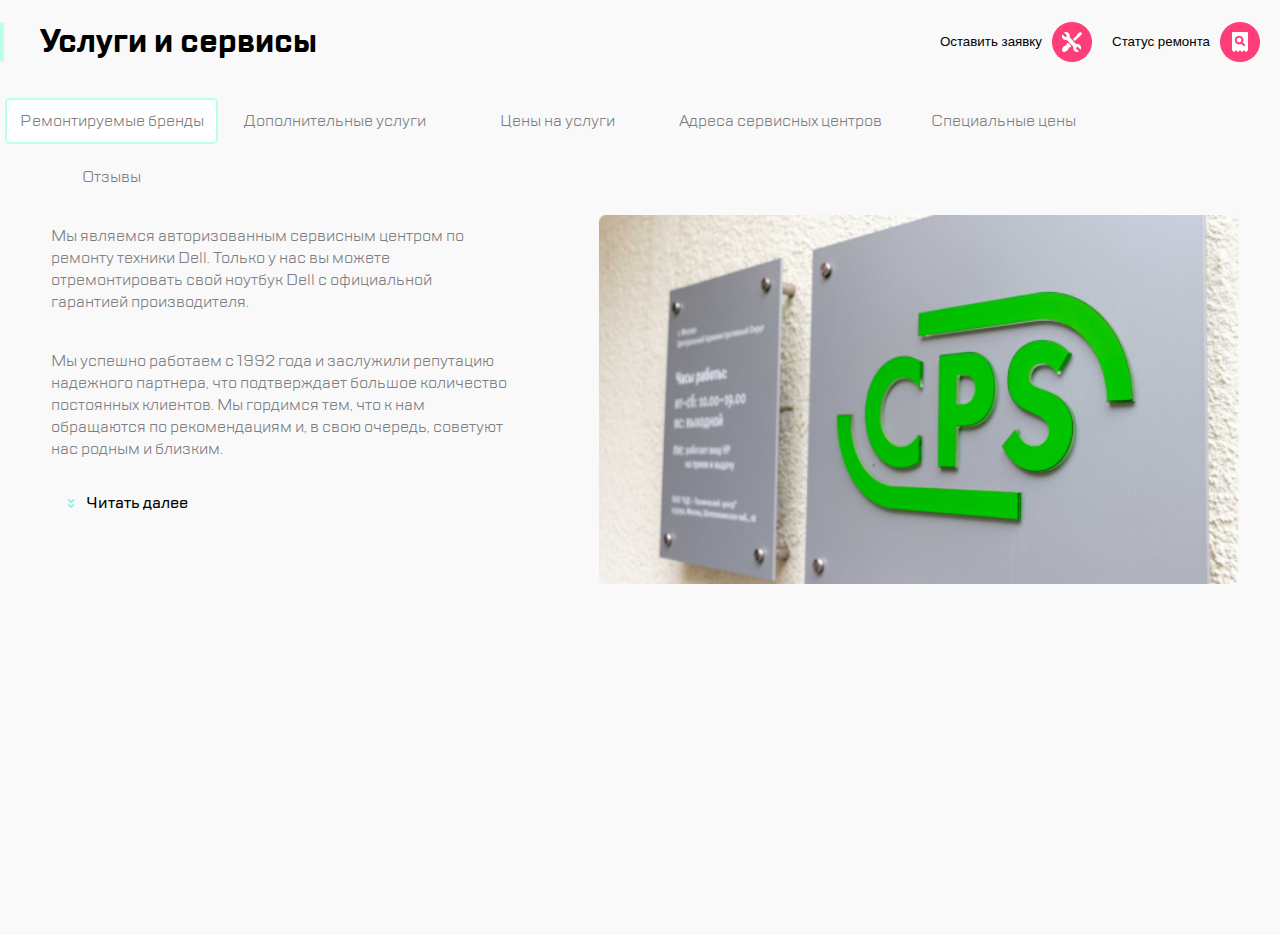
<file: index.html>
<!DOCTYPE html>
<html lang="en">
<head>
    <meta charset="UTF-8">
    <meta name="viewport" content="width=device-width, initial-scale=1.0">
    <title>CPS Services</title>
    <link rel="stylesheet" href="style.css">
    <link rel="stylesheet" href="assets/font/TTLakes/stylesheet.css">
    <link rel="icon" href="assets/icon/repair.png" type="image/png">
</head>
<body>
    <header class="header">
        <div class="header__menu">
            <button class="header__menu-button"><img src="assets/icon/burger2.png" alt="menu"></button>
        </div>
        <div class="header__separator header__separator--for768"></div>
        <div class="header__logo">
            <img src="assets/icon/Group.png" alt="CPS Logo">
        </div>
        <div class="header__separator header__separator--for320"></div>
        <div class="header__logo header__logo--for768">
            <ul class="header__logo-list">
                <li class="header__logo-item"><img src="assets/icon/chat copy.png" alt="chat copy"></li>
                <li class="header__logo-item"><img src="assets/icon/chat.png" alt="chat"></li>
                <li class="header__logo-item"><img src="assets/icon/profile.png" alt="profile"></li>
            </ul>
        </div>
        <div class="header__separator header__separator--for768"></div>
        
        <div class="header__icons">
            <button class="header__icon">
                <img src="assets/icon/repair.png" alt="repair">
            </button>
            <button class="header__icon">
                <img src="assets/icon/checkstatus.png" alt="checkstatus">
            </button>
        </div>
    </header>
    <div class="header-line"></div>
    <main class="main">
        <section class="services">
            <div class="services__container">
                <div class="services__left-bar"></div>
                <h1 class="services__title">Услуги и сервисы</h1>
                <div class="header__icons header__icons--1120">
                    <button class="header__icon">
                        <p class="header__icon-description header__icon-description--1120">Оставить заявку</p>
                        <img src="assets/icon/repair.png" alt="repair">
                    </button>
                    <button class="header__icon">
                        <p class="header__icon-description header__icon-description--1120">Статус ремонта</p>
                        <img src="assets/icon/checkstatus.png" alt="checkstatus">
                    </button>
                </div>
            </div>
            <div class="services__tabs">
                <ul class="services__tab-list">
                    <li class="services__tab services__tab--active">Ремонтируемые бренды</li>
                    <li class="services__tab">Дополнительные услуги</li>
                    <li class="services__tab">Цены на услуги</li>
                    <li class="services__tab">Адреса сервисных центров</li>
                    <li class="services__tab">Специальные цены</li>
                    <li class="services__tab">Отзывы</li>
                </ul>
            </div>
            <div class="services__flex-for768">
                <div class="services__description">
                    <p class="services__text">
                        Мы являемся авторизованным сервисным центром по ремонту техники Dell. Только у нас вы можете отремонтировать свой ноутбук Dell с официальной гарантией производителя.
                        <span class="services__hidden-text services__hidden-text--320">
                            Мы успешно работаем с 1992 года и заслужили репутацию надежного партнера,<span class="services__hidden-description"> что подтверждает большое количество постоянных клиентов. Мы гордимся тем, что к нам обращаются по рекомендациям и, в свою очередь, советуют нас родным и близким.
                            </span>
                        </span>
                    </p>
                    <div class="services__toggle-container">
                        <img src="assets/icon/expand.png" alt="expand" class="services__toggle-img">
                        <p class="services__read-more">Читать далее</p>
                    </div>
                </div>
                <div class="services__image"></div>
            </div>
        </section>
    </main>
</body>
</html>
</file>
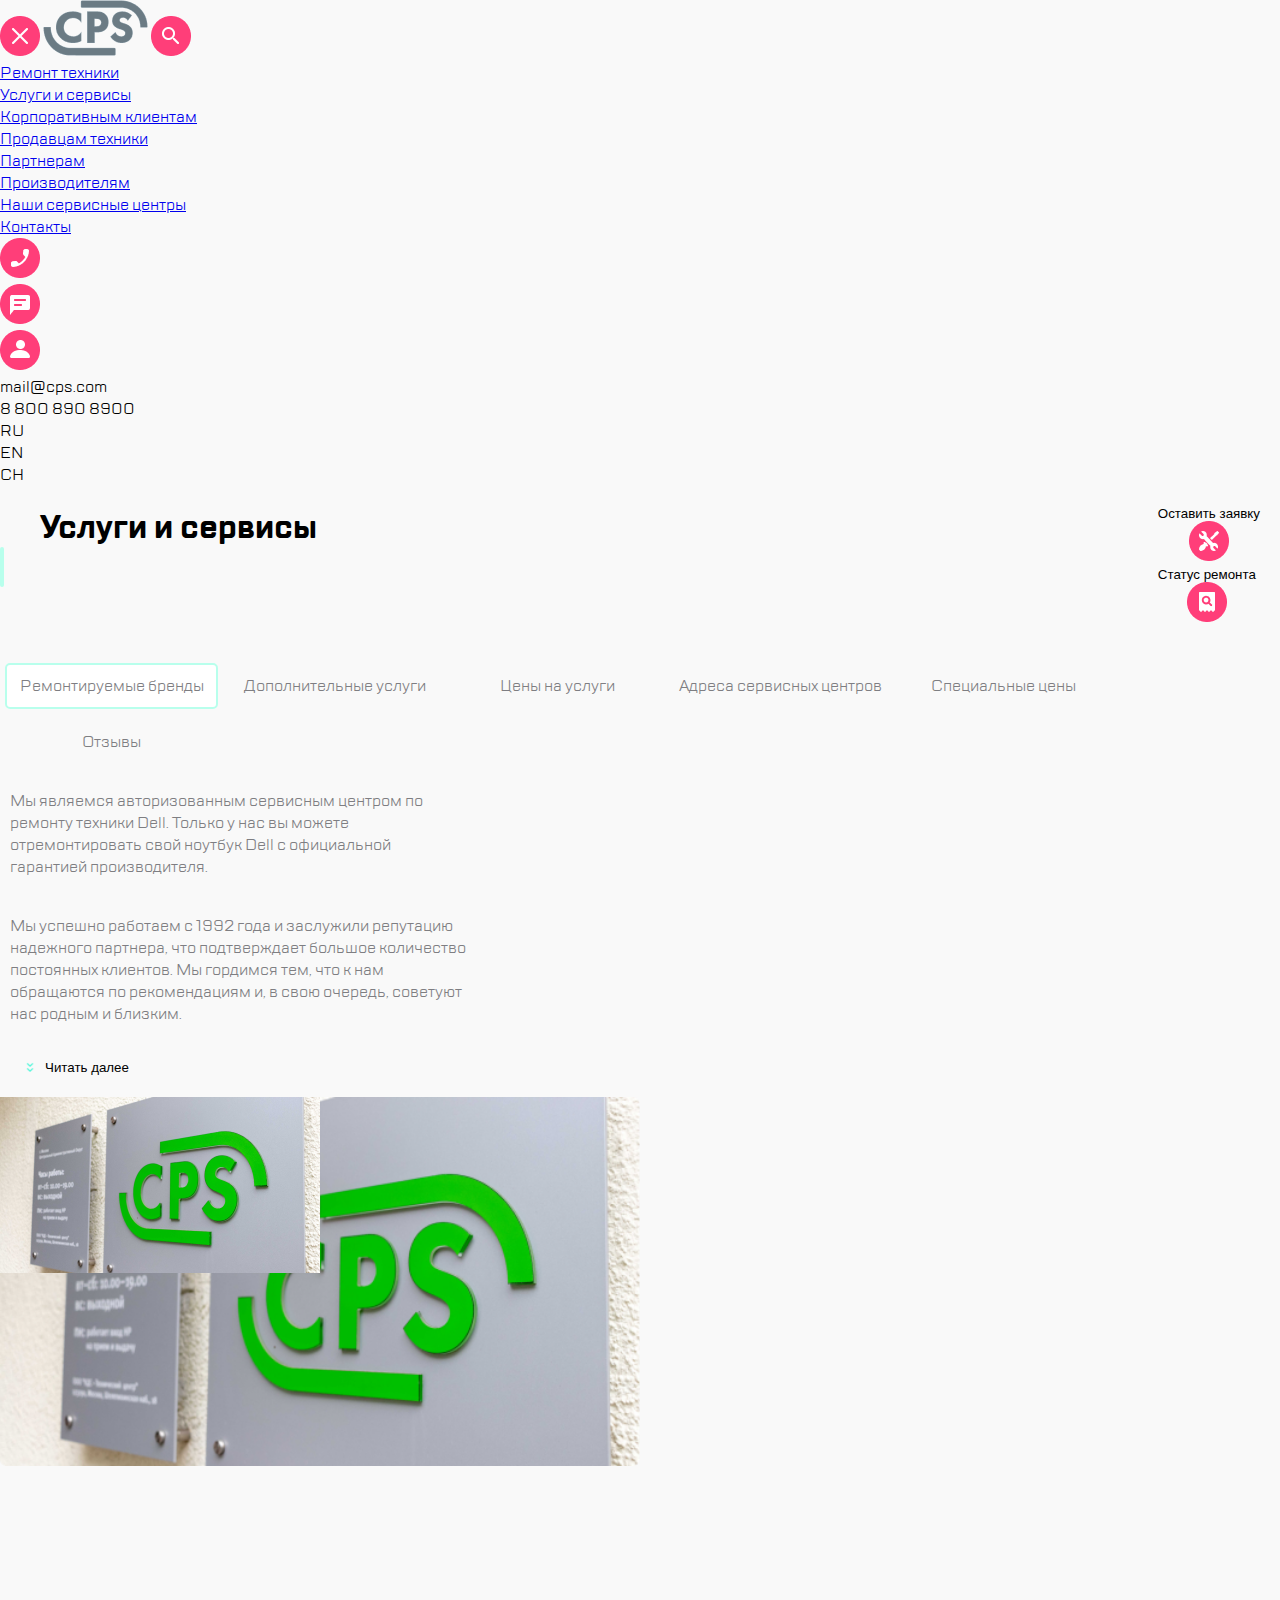
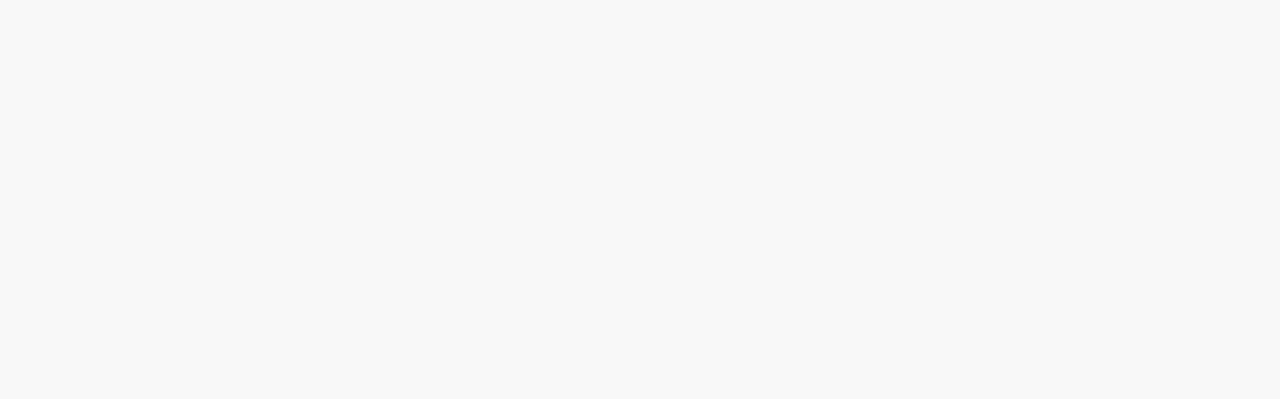
<file: main.html>
<!DOCTYPE html>
<html lang="en">
<head>
    <meta charset="UTF-8">
    <meta name="viewport" content="width=device-width, initial-scale=1.0">
    <title>CPS Services</title>
    <link rel="stylesheet" href="style.css">
    <link rel="stylesheet" href="assets/font/TTLakes/stylesheet.css">
    <link rel="icon" href="assets/icon/repair.png" type="image/png">
</head>
<body>
    <div class="conteiner">
    <header class="header">
            <button class="header__menu-button"><img src="assets/icon/burger2.png" alt="menu"></button>  
            <!-- без обертки не получается, повесила на этот див after and before -->
            <div class="header__logo">
                <img src="assets/icon/Group.png" alt="CPS Logo">
            </div>
            
      <!-- тут тоже, происхоит конфлик с правилом display:none/ display:flex использую в разных
      участках кода при призном размере -->
        <div class="info--size768">
            <ul class="info-list">
                <li class="info-item">
                    <button>
                    <img src="assets/icon/chat copy.png" alt="chat copy">     
                    </button>   
                </li> 
                <li class="info-item">
                    <button>
                    <img src="assets/icon/chat.png" alt="chat">    
                    </button>
                </li>
                <li class="info-item">
                    <button>
                     <img src="assets/icon/profile.png" alt="profile">    
                    </button>
                </li>
            </ul>
        </div>

            <ul class="icon-list">
                <li class="icon-list__item">
                    <button>
                   <img src="assets/icon/repair.png" alt="repair">      
                    </button>
                </li>
                <li class="icon-list__item">
                    <button>
                   <img src="assets/icon/checkstatus.png" alt="checkstatus">     
                    </button>
                    
                </li>
            </ul>
    </header>
    <div class="header-line"></div>

   <div class="menu">
        <div class="menu__header">
            <button class="menu__close-button"><img src="assets/icon/burger.png" alt="Close"></button>
            <img src="assets/icon/Group.png" alt="CPS Logo" class="menu__logo">
            <button class="menu__search-button"><img src="assets/icon/search.png" alt="Search"></button>
        </div>
        <nav class="menu__nav">
            <ul class="menu__list">
                <li class="menu__item"><a href="#" class="menu__link active">Ремонт техники</a></li>
                <li class="menu__item"><a href="#" class="menu__link">Услуги и сервисы</a></li>
                <li class="menu__item"><a href="#" class="menu__link">Корпоративным клиентам</a></li>
                <li class="menu__item"><a href="#" class="menu__link">Продавцам техники</a></li>
                <li class="menu__item"><a href="#" class="menu__link">Партнерам</a></li>
                <li class="menu__item"><a href="#" class="menu__link">Производителям</a></li>
                <li class="menu__item"><a href="#" class="menu__link">Наши сервисные центры</a></li>
                <li class="menu__item"><a href="#" class="menu__link">Контакты</a></li>
    
            </ul>
        </nav>
        <div class="menu__contacts">
            <ul class="info-list">
                <li class="info-item">
                    <button>
                    <img src="assets/icon/chat copy.png" alt="chat copy">     
                    </button>   
                </li> 
                <li class="info-item">
                    <button>
                    <img src="assets/icon/chat.png" alt="chat">    
                    </button>
                </li>
                <li class="info-item">
                    <button>
                     <img src="assets/icon/profile.png" alt="profile">    
                    </button>
                </li>
            </ul>
            <div class="menu__email">mail@cps.com</div>
            <div class="menu__phone">8 800 890 8900</div>
            <ul class="menu__languages">
                <li class="menu__language">RU</li>
                <li class="menu__language">EN</li>
                <li class="menu__language">CH</li>
            </ul>
        </div>
    </div>

    <main class="main">
        <section class="services">
            <div class="services__container">
                <div class="services__left-bar"></div>
                <h1 class="services__title">Услуги и сервисы</h1>

                <ul class="icon-list  icon-list--size1120">
                <li>
                    <button class="icon-list__item">
                     <p class="icon-list__description icon-list__description--size1120">Оставить заявку</p>
                     <img src="assets/icon/repair.png" alt="repair">    
                    </button>
                   </li>
                <li>
                    <button class="icon-list__item">
                    <p class="icon-list__description icon-list__description--size1120">Статус ремонта</p>
                    <img src="assets/icon/checkstatus.png" alt="checkstatus">   
                    </button>   
                </li>
                </ul>

            </div>
            <nav class="services__tabs">
                <ul class="services__tab-list">
                    <li class="services__tab services__tab--active">Ремонтируемые бренды</li>
                    <li class="services__tab">Дополнительные услуги</li>
                    <li class="services__tab">Цены на услуги</li>
                    <li class="services__tab">Адреса сервисных центров</li>
                    <li class="services__tab">Специальные цены</li>
                    <li class="services__tab">Отзывы</li>
                </ul>
            </nav>
            <div class="services__info">
                <div class="services__description">
                    <p class="services__text">
                        Мы являемся авторизованным сервисным центром по ремонту техники Dell. Только у нас вы можете отремонтировать свой ноутбук Dell с официальной гарантией производителя.
                        <span class="services__hidden-text services__hidden-text--size320">
                            Мы успешно работаем с 1992 года и заслужили репутацию надежного партнера,<span class="services__hidden-description"> что подтверждает большое количество постоянных клиентов. Мы гордимся тем, что к нам обращаются по рекомендациям и, в свою очередь, советуют нас родным и близким.
                            </span>
                        </span>
                    </p>
                    <button class="services__toggle-container">
                        <img src="assets/icon/expand.png" alt="expand" class="services__toggle-img">
                        <p class="services__read-more">Читать далее</p>
                    </button>
                </div>
                <div class="services__image">
                    <img src="assets/image/320.png" alt="main-logo">
                </div>
            </div>
        </section>
    
    </main>
    </div>
    <script src="script.js"></script>
</body>
</html>
</file>
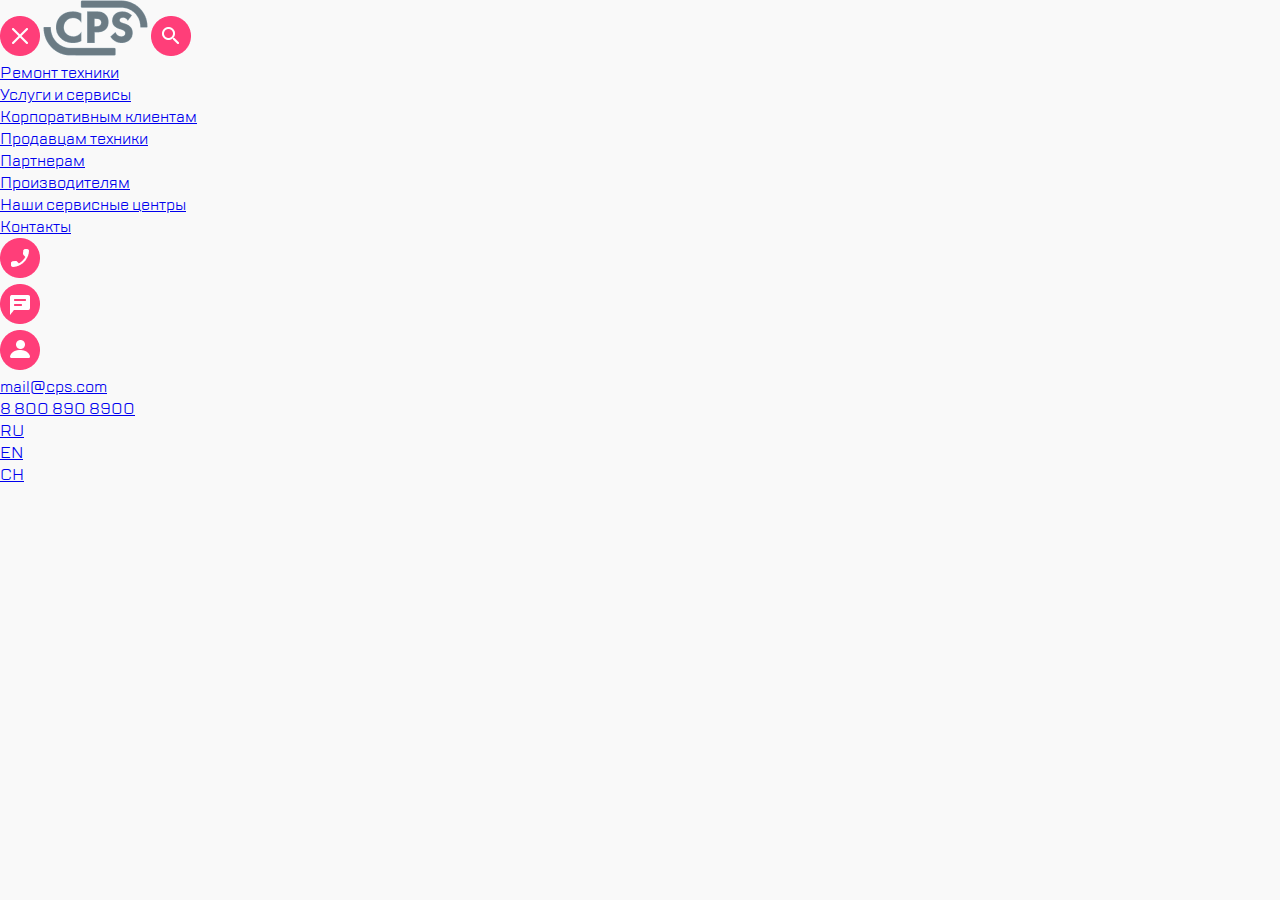
<file: menu.html>
<!DOCTYPE html>
<html lang="en">
<head>
    <meta charset="UTF-8">
    <meta name="viewport" content="width=device-width, initial-scale=1.0">
    <title>Menu</title>
     <link rel="stylesheet" href="style.css"> 
     <link rel="stylesheet" href="../assets/font/TTLakes/stylesheet.css">
    <link rel="icon" href="../assets/icon/repair.png" type="image/png">
</head>
<body>
  <aside class="menu">
    <header class="menu__header">
        <!-- https://github.com/ZhannaGE/kataServices/blob/menu/menu/menu.html#L14 - такие же книоки в прошлом блоке были -  сдедай их блоками -->
       <!-- они ведь разные, толи я не пойму  -->
        <button class="menu__close-button"><img src="../assets/icon/burger.png" alt="Close"></button>
        <a href="#"><img src="../assets/icon/Group.png" alt="CPS Logo" class="menu__logo"></a>
        <button class="menu__search-button"><img src="../assets/icon/search.png" alt="Search"></button>
    </header>
    <nav class="menu__nav">
        <ul class="menu__list">
            <li class="menu__item"><a href="#" class="menu__link active">Ремонт техники</a></li>
            <li class="menu__item"><a href="#" class="menu__link">Услуги и сервисы</a></li>
            <li class="menu__item"><a href="#" class="menu__link">Корпоративным клиентам</a></li>
            <li class="menu__item"><a href="#" class="menu__link">Продавцам техники</a></li>
            <li class="menu__item"><a href="#" class="menu__link">Партнерам</a></li>
            <li class="menu__item"><a href="#" class="menu__link">Производителям</a></li>
            <li class="menu__item"><a href="#" class="menu__link">Наши сервисные центры</a></li>
            <li class="menu__item"><a href="#" class="menu__link">Контакты</a></li>
        </ul>
    </nav>
    <footer class="menu__contacts">
        <ul class="info-list">
            <li class="info-item">
                <button class="info-item_button">
                <img src="../assets/icon/chat copy.png" alt="chat copy">     
                </button>   
            </li> 
            <li class="info-item">
                <button class="info-item_button">
                <img src="../assets/icon/chat.png" alt="chat">    
                </button>
            </li>
            <li class="info-item">
                <button class="info-item_button">
                 <img src="../assets/icon/profile.png" alt="profile">    
                </button>
            </li>
        </ul>
        <div class="menu__email"><a href="mailto:mail@cps.com">mail@cps.com</a></div>
        <div class="menu__phone"><a href="tel:+78008908900">8 800 890 8900</a></div>

        <ul class="menu__languages">
            <li class="menu__language"><a href="#">RU</a></li>
            <li class="menu__language"><a href="#">EN</a></li>
            <li class="menu__language"><a href="#">CH</a></li>
        </ul>
    </footer>
  </aside>  


<script>
    const elements = document.querySelectorAll('.menu__link');
  //полосаменю
  function clearActiveClasses() {
    elements.forEach(element => {
        element.classList.remove('active');
    });
}
elements.forEach(element => {
    element.addEventListener('click', function() {
        clearActiveClasses(); 
        this.classList.add('active'); 
    });
});
</script>
</body>
</html>
</file>
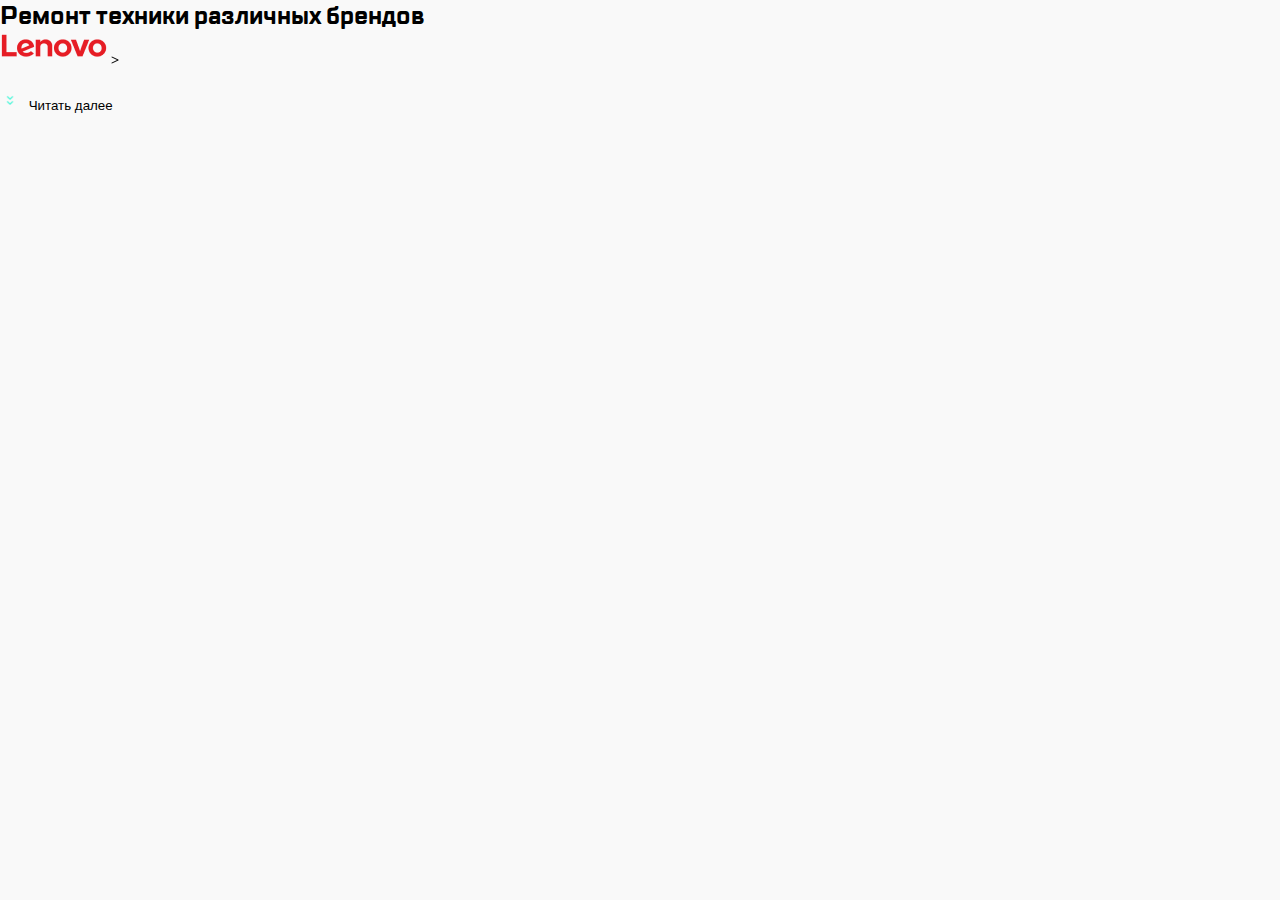
<file: swiper.html>
<!DOCTYPE html>
<html lang="en">
  <head>
    <meta charset="UTF-8" />
    <meta name="viewport" content="width=device-width, initial-scale=1.0" />
    <title>Swiper</title>
    <link rel="stylesheet" href="style.css" />
    <link rel="stylesheet" href="assets/font/TTLakes/stylesheet.css" />
    <link rel="icon" href="assets/icon/repair.png" type="image/png" />
    <link
      rel="stylesheet"
      href="https://cdn.jsdelivr.net/npm/swiper@9/swiper-bundle.min.css"
    />
  </head>
  <body>
    <div class="header-line"></div>

    <section class="brand">
      <h2 class="brand__title">Ремонт техники различных брендов</h2>

      <div class="swiper mySwiper">
        <div class="swiper-wrapper  brand__container">
          
          <div class="swiper-slide">
            <div class="brand__item">
              <img
                class="brand__logo"
                src="assets/icon/lenovo.png"
                alt="Lenovo"
              />
              <span class="brand__border">
                <span class="brand__symbol">&gt;</span>
              </span>
            </div>
          </div>
          <div class="swiper-slide">
            <div class="brand__item">
              <img class="brand__logo" src="assets/icon/sam.png" alt="Lenovo" />
              <span class="brand__border">
                <span class="brand__symbol">&gt;</span>
              </span>
            </div>
          </div>
          <div class="swiper-slide">
            <div class="brand__item">
              <img
                class="brand__logo"
                src="assets/icon/apple.png"
                alt="Lenovo"
              />
              <span class="brand__border">
                <span class="brand__symbol">&gt;</span>
              </span>
            </div>
          </div>
          <div class="swiper-slide">
            <div class="brand__item">
              <img
                class="brand__logo"
                src="assets/icon/bosch.png"
                alt="Lenovo"
              />
              <span class="brand__border">
                <span class="brand__symbol">&gt;</span>
              </span>
            </div>
          </div>
          <div class="swiper-slide">
            <div class="brand__item">
              <img class="brand__logo" src="assets/icon/hp.png" alt="Lenovo" />
              <span class="brand__border">
                <span class="brand__symbol">&gt;</span>
              </span>
            </div>
          </div>
          <div class="swiper-slide">
            <div class="brand__item">
              <img
                class="brand__logo"
                src="assets/icon/acer.png"
                alt="Lenovo"
              />
              <span class="brand__border">
                <span class="brand__symbol">&gt;</span>
              </span>
            </div>
          </div>
          <div class="swiper-slide">
            <div class="brand__item">
              <img
                class="brand__logo"
                src="assets/icon/sony.png"
                alt="Lenovo"
              />
              <span class="brand__border">
                <span class="brand__symbol">&gt;</span>
              </span>
            </div>
          </div>
          <div class="swiper-slide">
            <div class="brand__item">
              <img
                class="brand__logo"
                src="assets/icon/viewSonic.png"
                alt="Lenovo"
              />
              <span class="brand__border">
                <span class="brand__symbol">&gt;</span>
              </span>
            </div>
          </div>
          <div class="swiper-slide">
            <div class="brand__item">
              <img class="brand__logo" src="assets/icon/hp.png" alt="Lenovo" />
              <span class="brand__border">
                <span class="brand__symbol">&gt;</span>
              </span>
            </div>
          </div>
          <div class="swiper-slide">
            <div class="brand__item">
              <img
                class="brand__logo"
                src="assets/icon/acer.png"
                alt="Lenovo"
              />
              <span class="brand__border">
                <span class="brand__symbol">&gt;</span>
              </span>
            </div>
          </div>
          <div class="swiper-slide">
            <div class="brand__item">
              <img
                class="brand__logo"
                src="assets/icon/sony.png"
                alt="Lenovo"
              />
              <span class="brand__border">
                <span class="brand__symbol">&gt;</span>
              </span>
            </div>
          </div>
          <div class="swiper-slide">
            <div class="brand__item">
              <img
                class="brand__logo"
                src="assets/icon/viewSonic.png"
                alt="Lenovo"
              />
              <span class="brand__border">
                <span class="brand__symbol">&gt;</span>
              </span>
            </div>
          </div>
        </div>

        <div class="blur__block"></div>

        <button id="myBtn" class="services__toggle-container-brand">
          <img
            src="assets/icon/expand.png"
            alt="expand"
            class="services__toggle-img"
          />
          <p class="services__read-more">Читать далее</p>
        </button>

        <div class="swiper-pagination"></div>
      </div>
    </section>

    <script src="https://cdn.jsdelivr.net/npm/swiper@11/swiper-bundle.min.js"></script>
    <script src="script.js"></script>
 
  </body>
</html>
</file>
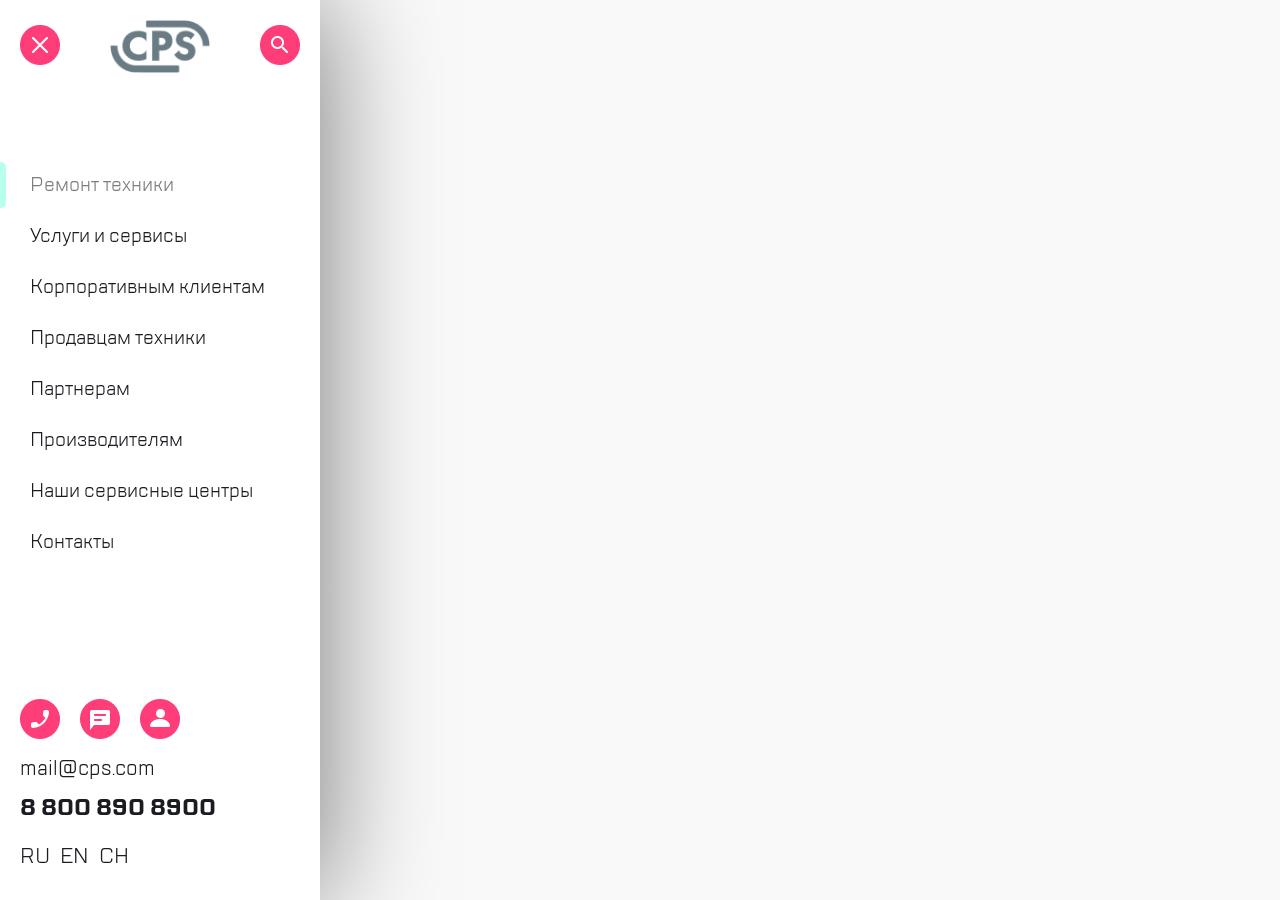
<file: menu/menu.html>
<!DOCTYPE html>
<html lang="en">
<head>
    <meta charset="UTF-8">
    <meta name="viewport" content="width=device-width, initial-scale=1.0">
    <title>Menu</title>
     <link rel="stylesheet" href="style.css"> 
     <link rel="stylesheet" href="../assets/font/TTLakes/stylesheet.css">
    <link rel="icon" href="../assets/icon/repair.png" type="image/png">
</head>
<body>
  <div class="menu">
    <div class="menu__header">
        <button class="menu__close-button"><img src="../assets/icon/burger.png" alt="Close"></button>
        <img src="../assets/icon/Group.png" alt="CPS Logo" class="menu__logo">
        <button class="menu__search-button"><img src="../assets/icon/search.png" alt="Search"></button>
    </div>
    <nav class="menu__nav">
        <ul class="menu__list">
            <li class="menu__item"><a href="#" class="menu__link active">Ремонт техники</a></li>
            <li class="menu__item"><a href="#" class="menu__link">Услуги и сервисы</a></li>
            <li class="menu__item"><a href="#" class="menu__link">Корпоративным клиентам</a></li>
            <li class="menu__item"><a href="#" class="menu__link">Продавцам техники</a></li>
            <li class="menu__item"><a href="#" class="menu__link">Партнерам</a></li>
            <li class="menu__item"><a href="#" class="menu__link">Производителям</a></li>
            <li class="menu__item"><a href="#" class="menu__link">Наши сервисные центры</a></li>
            <li class="menu__item"><a href="#" class="menu__link">Контакты</a></li>
        </ul>
    </nav>
    <div class="menu__contacts">
        <ul class="info-list">
            <li class="info-item">
                <button>
                <img src="../assets/icon/chat copy.png" alt="chat copy">     
                </button>   
            </li> 
            <li class="info-item">
                <button>
                <img src="../assets/icon/chat.png" alt="chat">    
                </button>
            </li>
            <li class="info-item">
                <button>
                 <img src="../assets/icon/profile.png" alt="profile">    
                </button>
            </li>
        </ul>
        <div class="menu__email">mail@cps.com</div>
        <div class="menu__phone">8 800 890 8900</div>
        <ul class="menu__languages">
            <li class="menu__language">RU</li>
            <li class="menu__language">EN</li>
            <li class="menu__language">CH</li>
        </ul>
    </div>
</div>  
<script src="script.js"></script>
</body>
</html>
</file>
<file: style.css>
:root {
  --lightMain-bg: #ffff;
  --greyMain-bg: #f9f9f9;
  --green-line: #b8ffec;
  --pink-button: #ff3e79;
  --dark-text: #1b1c21;
  --light-text: #7e7e82;
}

* {
  margin: 0;
  padding: 0;
  box-sizing: border-box;
}

ul {
  list-style: none;
}

body {
  font-family: "TT Lakes";
  background-color: var(--greyMain-bg);
}

button {
  background: none;
  border: none;
  cursor: pointer;
}

.header__menu-button:hover,
.header__logo-item:hover,
.header__icon img:hover{
  transform: scale(1.1);
}

/* Header */
.header {
  display: flex;
  justify-content: space-around;
  align-items: center;
  padding: 10px;
  background-color: var(--lightMain-bg);
}

.header__separator {
  background-color: #eaeaea;
}

.header__separator--for320 {
  width: 2px;
  height: 32px;
}

.header__icons {
  display: flex;
  justify-content: space-between;
  align-items: center;
  gap: 20px;
}

.header__icon-description {
  display: none;
}

.header__icon {
  display: flex;
  align-items: center;
}

.header-line {
  width: 100%;
  height: 1px;
  background-color: var(--green-line);
}

.header__logo {
  padding-right: 20%;
}

.header__logo--for768 {
  display: none;
}

.header__logo-list {
  display: flex;
  gap: 20px;
}

.header__icons--1120 {
  display: none;
}

/* Services */
.services__tabs::-webkit-scrollbar {
  height: 2px;
}

.services__tabs::-webkit-scrollbar-thumb {
  border-radius: 10px;
  background-color: var(--green-line);
}

.services__container {
  position: relative;
  padding: 20px;
}

.services__left-bar {
  position: absolute;
  top: 50%; 
  left: 0;
  width: 4px;
  height: 40px;
  background-color: var(--green-line);
  border-radius: 50px;
  transform: translateY(-50%);
}

.services__title {
  margin-left: 20px;
}

.services__tabs {
  overflow-x: auto;
  padding: 10px 0;
  color: var(--light-text);
}

.services__tab-list {
  display: flex;
  padding: 0;
  margin: 0;
  list-style: none;
  width: max-content; 
}

.services__tab {
  padding: 10px 1px;
  border: 2px solid transparent;
  border-radius: 5px;
  cursor: pointer;
  margin: 5px;
  transition: all 0.3s ease;
  width: 213px;
  text-align: center;
}

.services__tab--active {
  background-color: var(--lightMain-bg);
  border-color: var(--green-line);
}

.services__description {
  padding: 10px;
  color: var(--light-text);
}

.services__hidden-text--320 {
  display: none;
}

.services__read-more {
  display: inline-block;
  cursor: pointer;
  color: black;
}

.services__toggle-container {
  display: flex;
  align-items: center;
  padding: 10px;
  font-weight: 500;
}

.services__toggle-img {
  width: 20px;
  height: 20px;
  margin-right: 5px;
}

.services__image {
  background-image: url("assets/image/320.png");
  background-repeat: no-repeat;
  background-size: contain; 
  width: 100%; 
  height: auto; 
  padding-bottom: 56.25%;
}

.services__hidden-text {
  padding-top: 15px;
}

@media (min-width: 768px) {

  .header__separator--for768 {
    width: 2px;
    height: 32px;
  }

  .services__tabs {
      overflow: auto; 
      -ms-overflow-style: none; 
      scrollbar-width: none; 
  }

  .services__tabs::-webkit-scrollbar {
      display: none; 
  }

  .header__icons--1120 {
      display: none;
  }

  .header__separator--for320 {
      display: none;
  }

  .header__logo--for768 {
      display: block;
      margin-right: -22%;
  }

  .services__flex-for768 {
      display: flex;
      justify-content: space-around;
  }

  .services__image {
      background-image: url("assets/image/768.png");
      width: 60%;
  }

  .services__description {
      max-width: 312px;
  }

  .services__text .services__hidden-text {
      display: block;
      white-space: pre-line;
  }

  .services__hidden-text--320 {
      display: block;
  }

  .services__hidden-description {
      display: none;
  }
}

@media (min-width: 1120px) {
  .header {
      display: none;
  }

  .header__icon-description{
    display: block;
  }

  .services__tabs {
      overflow-x: hidden;
  }

  .services__tab-list {
      display: flex;
      flex-wrap: wrap; 
      width: 100%; 
  }

  .header-line {
      display: none;
  }

  .services__description {
      max-width: 476px;
  }

  .services__image {
      background-image: url("assets/image/1400.png");
      width: 50%;
  }

  .services__container {
      display: flex;
      justify-content: space-between;
  }

  .header__icons--1120 {
      display: flex;
      gap: 20px;
  }

  .header__icon-description--1120 {
      padding-right: 10px;
  }

  .services__hidden-text {
      display: block;
  }

  .services__hidden-description {
      display: inline;
  }
}
</file>
<file: assets/font/TTLakes/stylesheet.css>
@font-face {
    font-family: 'TT Lakes';
    src: url('TTLakes-Italic.eot');
    src: local('TT Lakes Italic'), local('TTLakes-Italic'),
        url('TTLakes-Italic.eot?#iefix') format('embedded-opentype'),
        url('TTLakes-Italic.woff') format('woff'),
        url('TTLakes-Italic.ttf') format('truetype');
    font-weight: normal;
    font-style: italic;
}

@font-face {
    font-family: 'TT Lakes Condensed';
    src: url('TTLakesCondensed-ExtraLight.eot');
    src: local('TT Lakes Condensed ExtraLight'), local('TTLakesCondensed-ExtraLight'),
        url('TTLakesCondensed-ExtraLight.eot?#iefix') format('embedded-opentype'),
        url('TTLakesCondensed-ExtraLight.woff') format('woff'),
        url('TTLakesCondensed-ExtraLight.ttf') format('truetype');
    font-weight: 200;
    font-style: normal;
}

@font-face {
    font-family: 'TT Lakes Compressed';
    src: url('TTLakesCompressed-Regular.eot');
    src: local('TT Lakes Compressed Regular'), local('TTLakesCompressed-Regular'),
        url('TTLakesCompressed-Regular.eot?#iefix') format('embedded-opentype'),
        url('TTLakesCompressed-Regular.woff') format('woff'),
        url('TTLakesCompressed-Regular.ttf') format('truetype');
    font-weight: normal;
    font-style: normal;
}

@font-face {
    font-family: 'TT Lakes Compressed';
    src: url('TTLakesCompressed-ThinItalic.eot');
    src: local('TT Lakes Compressed Thin Italic'), local('TTLakesCompressed-ThinItalic'),
        url('TTLakesCompressed-ThinItalic.eot?#iefix') format('embedded-opentype'),
        url('TTLakesCompressed-ThinItalic.woff') format('woff'),
        url('TTLakesCompressed-ThinItalic.ttf') format('truetype');
    font-weight: 100;
    font-style: italic;
}

@font-face {
    font-family: 'TT Lakes Condensed';
    src: url('TTLakesCondensed-Medium.eot');
    src: local('TT Lakes Condensed Medium'), local('TTLakesCondensed-Medium'),
        url('TTLakesCondensed-Medium.eot?#iefix') format('embedded-opentype'),
        url('TTLakesCondensed-Medium.woff') format('woff'),
        url('TTLakesCondensed-Medium.ttf') format('truetype');
    font-weight: 500;
    font-style: normal;
}

@font-face {
    font-family: 'TT Lakes Compressed';
    src: url('TTLakesCompressed-ExtraBoldItalic.eot');
    src: local('TT Lakes Compressed ExtraBold Italic'), local('TTLakesCompressed-ExtraBoldItalic'),
        url('TTLakesCompressed-ExtraBoldItalic.eot?#iefix') format('embedded-opentype'),
        url('TTLakesCompressed-ExtraBoldItalic.woff') format('woff'),
        url('TTLakesCompressed-ExtraBoldItalic.ttf') format('truetype');
    font-weight: 800;
    font-style: italic;
}

@font-face {
    font-family: 'TT Lakes';
    src: url('TTLakes-ExtraLightItalic.eot');
    src: local('TT Lakes ExtraLight Italic'), local('TTLakes-ExtraLightItalic'),
        url('TTLakes-ExtraLightItalic.eot?#iefix') format('embedded-opentype'),
        url('TTLakes-ExtraLightItalic.woff') format('woff'),
        url('TTLakes-ExtraLightItalic.ttf') format('truetype');
    font-weight: 200;
    font-style: italic;
}

@font-face {
    font-family: 'TT Lakes';
    src: url('TTLakes-LightItalic.eot');
    src: local('TT Lakes Light Italic'), local('TTLakes-LightItalic'),
        url('TTLakes-LightItalic.eot?#iefix') format('embedded-opentype'),
        url('TTLakes-LightItalic.woff') format('woff'),
        url('TTLakes-LightItalic.ttf') format('truetype');
    font-weight: 300;
    font-style: italic;
}

@font-face {
    font-family: 'TT Lakes';
    src: url('TTLakes-Thin.eot');
    src: local('TT Lakes Thin'), local('TTLakes-Thin'),
        url('TTLakes-Thin.eot?#iefix') format('embedded-opentype'),
        url('TTLakes-Thin.woff') format('woff'),
        url('TTLakes-Thin.ttf') format('truetype');
    font-weight: 100;
    font-style: normal;
}

@font-face {
    font-family: 'TT Lakes';
    src: url('TTLakes-DemiBoldItalic.eot');
    src: local('TT Lakes DemiBold Italic'), local('TTLakes-DemiBoldItalic'),
        url('TTLakes-DemiBoldItalic.eot?#iefix') format('embedded-opentype'),
        url('TTLakes-DemiBoldItalic.woff') format('woff'),
        url('TTLakes-DemiBoldItalic.ttf') format('truetype');
    font-weight: 600;
    font-style: italic;
}

@font-face {
    font-family: 'TT Lakes Condensed';
    src: url('TTLakesCondensed-Black.eot');
    src: local('TT Lakes Condensed Black'), local('TTLakesCondensed-Black'),
        url('TTLakesCondensed-Black.eot?#iefix') format('embedded-opentype'),
        url('TTLakesCondensed-Black.woff') format('woff'),
        url('TTLakesCondensed-Black.ttf') format('truetype');
    font-weight: 900;
    font-style: normal;
}

@font-face {
    font-family: 'TT Lakes Condensed';
    src: url('TTLakesCondensed-LightItalic.eot');
    src: local('TT Lakes Condensed Light Italic'), local('TTLakesCondensed-LightItalic'),
        url('TTLakesCondensed-LightItalic.eot?#iefix') format('embedded-opentype'),
        url('TTLakesCondensed-LightItalic.woff') format('woff'),
        url('TTLakesCondensed-LightItalic.ttf') format('truetype');
    font-weight: 300;
    font-style: italic;
}

@font-face {
    font-family: 'TT Lakes Condensed';
    src: url('TTLakesCondensed-DemiBold.eot');
    src: local('TT Lakes Condensed DemiBold'), local('TTLakesCondensed-DemiBold'),
        url('TTLakesCondensed-DemiBold.eot?#iefix') format('embedded-opentype'),
        url('TTLakesCondensed-DemiBold.woff') format('woff'),
        url('TTLakesCondensed-DemiBold.ttf') format('truetype');
    font-weight: 600;
    font-style: normal;
}

@font-face {
    font-family: 'TT Lakes Compressed';
    src: url('TTLakesCompressed-ExtraBold.eot');
    src: local('TT Lakes Compressed ExtraBold'), local('TTLakesCompressed-ExtraBold'),
        url('TTLakesCompressed-ExtraBold.eot?#iefix') format('embedded-opentype'),
        url('TTLakesCompressed-ExtraBold.woff') format('woff'),
        url('TTLakesCompressed-ExtraBold.ttf') format('truetype');
    font-weight: 800;
    font-style: normal;
}

@font-face {
    font-family: 'TT Lakes';
    src: url('TTLakes-ExtraBoldItalic.eot');
    src: local('TT Lakes ExtraBold Italic'), local('TTLakes-ExtraBoldItalic'),
        url('TTLakes-ExtraBoldItalic.eot?#iefix') format('embedded-opentype'),
        url('TTLakes-ExtraBoldItalic.woff') format('woff'),
        url('TTLakes-ExtraBoldItalic.ttf') format('truetype');
    font-weight: 800;
    font-style: italic;
}

@font-face {
    font-family: 'TT Lakes';
    src: url('TTLakes-ExtraLight.eot');
    src: local('TT Lakes ExtraLight'), local('TTLakes-ExtraLight'),
        url('TTLakes-ExtraLight.eot?#iefix') format('embedded-opentype'),
        url('TTLakes-ExtraLight.woff') format('woff'),
        url('TTLakes-ExtraLight.ttf') format('truetype');
    font-weight: 200;
    font-style: normal;
}

@font-face {
    font-family: 'TT Lakes Condensed';
    src: url('TTLakesCondensed-Bold.eot');
    src: local('TT Lakes Condensed Bold'), local('TTLakesCondensed-Bold'),
        url('TTLakesCondensed-Bold.eot?#iefix') format('embedded-opentype'),
        url('TTLakesCondensed-Bold.woff') format('woff'),
        url('TTLakesCondensed-Bold.ttf') format('truetype');
    font-weight: bold;
    font-style: normal;
}

@font-face {
    font-family: 'TT Lakes Condensed';
    src: url('TTLakesCondensed-ThinItalic.eot');
    src: local('TT Lakes Condensed Thin Italic'), local('TTLakesCondensed-ThinItalic'),
        url('TTLakesCondensed-ThinItalic.eot?#iefix') format('embedded-opentype'),
        url('TTLakesCondensed-ThinItalic.woff') format('woff'),
        url('TTLakesCondensed-ThinItalic.ttf') format('truetype');
    font-weight: 100;
    font-style: italic;
}

@font-face {
    font-family: 'TT Lakes Condensed';
    src: url('TTLakesCondensed-ExtraBoldItalic.eot');
    src: local('TT Lakes Condensed ExtraBold Italic'), local('TTLakesCondensed-ExtraBoldItalic'),
        url('TTLakesCondensed-ExtraBoldItalic.eot?#iefix') format('embedded-opentype'),
        url('TTLakesCondensed-ExtraBoldItalic.woff') format('woff'),
        url('TTLakesCondensed-ExtraBoldItalic.ttf') format('truetype');
    font-weight: 800;
    font-style: italic;
}

@font-face {
    font-family: 'TT Lakes Compressed';
    src: url('TTLakesCompressed-Medium.eot');
    src: local('TT Lakes Compressed Medium'), local('TTLakesCompressed-Medium'),
        url('TTLakesCompressed-Medium.eot?#iefix') format('embedded-opentype'),
        url('TTLakesCompressed-Medium.woff') format('woff'),
        url('TTLakesCompressed-Medium.ttf') format('truetype');
    font-weight: 500;
    font-style: normal;
}

@font-face {
    font-family: 'TT Lakes Condensed';
    src: url('TTLakesCondensed-Thin.eot');
    src: local('TT Lakes Condensed Thin'), local('TTLakesCondensed-Thin'),
        url('TTLakesCondensed-Thin.eot?#iefix') format('embedded-opentype'),
        url('TTLakesCondensed-Thin.woff') format('woff'),
        url('TTLakesCondensed-Thin.ttf') format('truetype');
    font-weight: 100;
    font-style: normal;
}

@font-face {
    font-family: 'TT Lakes Compressed';
    src: url('TTLakesCompressed-Italic.eot');
    src: local('TT Lakes Compressed Italic'), local('TTLakesCompressed-Italic'),
        url('TTLakesCompressed-Italic.eot?#iefix') format('embedded-opentype'),
        url('TTLakesCompressed-Italic.woff') format('woff'),
        url('TTLakesCompressed-Italic.ttf') format('truetype');
    font-weight: normal;
    font-style: italic;
}

@font-face {
    font-family: 'TT Lakes Compressed';
    src: url('TTLakesCompressed-Light.eot');
    src: local('TT Lakes Compressed Light'), local('TTLakesCompressed-Light'),
        url('TTLakesCompressed-Light.eot?#iefix') format('embedded-opentype'),
        url('TTLakesCompressed-Light.woff') format('woff'),
        url('TTLakesCompressed-Light.ttf') format('truetype');
    font-weight: 300;
    font-style: normal;
}

@font-face {
    font-family: 'TT Lakes Compressed';
    src: url('TTLakesCompressed-LightItalic.eot');
    src: local('TT Lakes Compressed Light Italic'), local('TTLakesCompressed-LightItalic'),
        url('TTLakesCompressed-LightItalic.eot?#iefix') format('embedded-opentype'),
        url('TTLakesCompressed-LightItalic.woff') format('woff'),
        url('TTLakesCompressed-LightItalic.ttf') format('truetype');
    font-weight: 300;
    font-style: italic;
}

@font-face {
    font-family: 'TT Lakes Condensed';
    src: url('TTLakesCondensed-Regular.eot');
    src: local('TT Lakes Condensed Regular'), local('TTLakesCondensed-Regular'),
        url('TTLakesCondensed-Regular.eot?#iefix') format('embedded-opentype'),
        url('TTLakesCondensed-Regular.woff') format('woff'),
        url('TTLakesCondensed-Regular.ttf') format('truetype');
    font-weight: normal;
    font-style: normal;
}

@font-face {
    font-family: 'TT Lakes Condensed';
    src: url('TTLakesCondensed-Light.eot');
    src: local('TT Lakes Condensed Light'), local('TTLakesCondensed-Light'),
        url('TTLakesCondensed-Light.eot?#iefix') format('embedded-opentype'),
        url('TTLakesCondensed-Light.woff') format('woff'),
        url('TTLakesCondensed-Light.ttf') format('truetype');
    font-weight: 300;
    font-style: normal;
}

@font-face {
    font-family: 'TT Lakes';
    src: url('TTLakes-Bold.eot');
    src: local('TT Lakes Bold'), local('TTLakes-Bold'),
        url('TTLakes-Bold.eot?#iefix') format('embedded-opentype'),
        url('TTLakes-Bold.woff') format('woff'),
        url('TTLakes-Bold.ttf') format('truetype');
    font-weight: bold;
    font-style: normal;
}

@font-face {
    font-family: 'TT Lakes';
    src: url('TTLakes-DemiBold.eot');
    src: local('TT Lakes DemiBold'), local('TTLakes-DemiBold'),
        url('TTLakes-DemiBold.eot?#iefix') format('embedded-opentype'),
        url('TTLakes-DemiBold.woff') format('woff'),
        url('TTLakes-DemiBold.ttf') format('truetype');
    font-weight: 600;
    font-style: normal;
}

@font-face {
    font-family: 'TT Lakes Compressed';
    src: url('TTLakesCompressed-Thin.eot');
    src: local('TT Lakes Compressed Thin'), local('TTLakesCompressed-Thin'),
        url('TTLakesCompressed-Thin.eot?#iefix') format('embedded-opentype'),
        url('TTLakesCompressed-Thin.woff') format('woff'),
        url('TTLakesCompressed-Thin.ttf') format('truetype');
    font-weight: 100;
    font-style: normal;
}

@font-face {
    font-family: 'TT Lakes';
    src: url('TTLakes-Black.eot');
    src: local('TT Lakes Black'), local('TTLakes-Black'),
        url('TTLakes-Black.eot?#iefix') format('embedded-opentype'),
        url('TTLakes-Black.woff') format('woff'),
        url('TTLakes-Black.ttf') format('truetype');
    font-weight: 900;
    font-style: normal;
}

@font-face {
    font-family: 'TT Lakes';
    src: url('TTLakes-MediumItalic.eot');
    src: local('TT Lakes Medium Italic'), local('TTLakes-MediumItalic'),
        url('TTLakes-MediumItalic.eot?#iefix') format('embedded-opentype'),
        url('TTLakes-MediumItalic.woff') format('woff'),
        url('TTLakes-MediumItalic.ttf') format('truetype');
    font-weight: 500;
    font-style: italic;
}

@font-face {
    font-family: 'TT Lakes Condensed';
    src: url('TTLakesCondensed-ExtraBold.eot');
    src: local('TT Lakes Condensed ExtraBold'), local('TTLakesCondensed-ExtraBold'),
        url('TTLakesCondensed-ExtraBold.eot?#iefix') format('embedded-opentype'),
        url('TTLakesCondensed-ExtraBold.woff') format('woff'),
        url('TTLakesCondensed-ExtraBold.ttf') format('truetype');
    font-weight: 800;
    font-style: normal;
}

@font-face {
    font-family: 'TT Lakes Condensed';
    src: url('TTLakesCondensed-ExtraLightItalic.eot');
    src: local('TT Lakes Condensed ExtraLight Italic'), local('TTLakesCondensed-ExtraLightItalic'),
        url('TTLakesCondensed-ExtraLightItalic.eot?#iefix') format('embedded-opentype'),
        url('TTLakesCondensed-ExtraLightItalic.woff') format('woff'),
        url('TTLakesCondensed-ExtraLightItalic.ttf') format('truetype');
    font-weight: 200;
    font-style: italic;
}

@font-face {
    font-family: 'TT Lakes';
    src: url('TTLakes-Medium.eot');
    src: local('TT Lakes Medium'), local('TTLakes-Medium'),
        url('TTLakes-Medium.eot?#iefix') format('embedded-opentype'),
        url('TTLakes-Medium.woff') format('woff'),
        url('TTLakes-Medium.ttf') format('truetype');
    font-weight: 500;
    font-style: normal;
}

@font-face {
    font-family: 'TT Lakes Condensed';
    src: url('TTLakesCondensed-DemiBoldItalic.eot');
    src: local('TT Lakes Condensed DemiBold Italic'), local('TTLakesCondensed-DemiBoldItalic'),
        url('TTLakesCondensed-DemiBoldItalic.eot?#iefix') format('embedded-opentype'),
        url('TTLakesCondensed-DemiBoldItalic.woff') format('woff'),
        url('TTLakesCondensed-DemiBoldItalic.ttf') format('truetype');
    font-weight: 600;
    font-style: italic;
}

@font-face {
    font-family: 'TT Lakes Compressed';
    src: url('TTLakesCompressed-BoldItalic.eot');
    src: local('TT Lakes Compressed Bold Italic'), local('TTLakesCompressed-BoldItalic'),
        url('TTLakesCompressed-BoldItalic.eot?#iefix') format('embedded-opentype'),
        url('TTLakesCompressed-BoldItalic.woff') format('woff'),
        url('TTLakesCompressed-BoldItalic.ttf') format('truetype');
    font-weight: bold;
    font-style: italic;
}

@font-face {
    font-family: 'TT Lakes Compressed';
    src: url('TTLakesCompressed-ExtraLightItalic.eot');
    src: local('TT Lakes Compressed ExtraLight Italic'), local('TTLakesCompressed-ExtraLightItalic'),
        url('TTLakesCompressed-ExtraLightItalic.eot?#iefix') format('embedded-opentype'),
        url('TTLakesCompressed-ExtraLightItalic.woff') format('woff'),
        url('TTLakesCompressed-ExtraLightItalic.ttf') format('truetype');
    font-weight: 200;
    font-style: italic;
}

@font-face {
    font-family: 'TT Lakes';
    src: url('TTLakes-Regular.eot');
    src: local('TT Lakes Regular'), local('TTLakes-Regular'),
        url('TTLakes-Regular.eot?#iefix') format('embedded-opentype'),
        url('TTLakes-Regular.woff') format('woff'),
        url('TTLakes-Regular.ttf') format('truetype');
    font-weight: normal;
    font-style: normal;
}

@font-face {
    font-family: 'TT Lakes';
    src: url('TTLakes-BoldItalic.eot');
    src: local('TT Lakes Bold Italic'), local('TTLakes-BoldItalic'),
        url('TTLakes-BoldItalic.eot?#iefix') format('embedded-opentype'),
        url('TTLakes-BoldItalic.woff') format('woff'),
        url('TTLakes-BoldItalic.ttf') format('truetype');
    font-weight: bold;
    font-style: italic;
}

@font-face {
    font-family: 'TT Lakes Condensed';
    src: url('TTLakesCondensed-MediumItalic.eot');
    src: local('TT Lakes Condensed Medium Italic'), local('TTLakesCondensed-MediumItalic'),
        url('TTLakesCondensed-MediumItalic.eot?#iefix') format('embedded-opentype'),
        url('TTLakesCondensed-MediumItalic.woff') format('woff'),
        url('TTLakesCondensed-MediumItalic.ttf') format('truetype');
    font-weight: 500;
    font-style: italic;
}

@font-face {
    font-family: 'TT Lakes Condensed';
    src: url('TTLakesCondensed-Italic.eot');
    src: local('TT Lakes Condensed Italic'), local('TTLakesCondensed-Italic'),
        url('TTLakesCondensed-Italic.eot?#iefix') format('embedded-opentype'),
        url('TTLakesCondensed-Italic.woff') format('woff'),
        url('TTLakesCondensed-Italic.ttf') format('truetype');
    font-weight: normal;
    font-style: italic;
}

@font-face {
    font-family: 'TT Lakes';
    src: url('TTLakes-ThinItalic.eot');
    src: local('TT Lakes Thin Italic'), local('TTLakes-ThinItalic'),
        url('TTLakes-ThinItalic.eot?#iefix') format('embedded-opentype'),
        url('TTLakes-ThinItalic.woff') format('woff'),
        url('TTLakes-ThinItalic.ttf') format('truetype');
    font-weight: 100;
    font-style: italic;
}

@font-face {
    font-family: 'TT Lakes Compressed';
    src: url('TTLakesCompressed-DemiBold.eot');
    src: local('TT Lakes Compressed DemiBold'), local('TTLakesCompressed-DemiBold'),
        url('TTLakesCompressed-DemiBold.eot?#iefix') format('embedded-opentype'),
        url('TTLakesCompressed-DemiBold.woff') format('woff'),
        url('TTLakesCompressed-DemiBold.ttf') format('truetype');
    font-weight: 600;
    font-style: normal;
}

@font-face {
    font-family: 'TT Lakes';
    src: url('TTLakes-BlackItalic.eot');
    src: local('TT Lakes Black Italic'), local('TTLakes-BlackItalic'),
        url('TTLakes-BlackItalic.eot?#iefix') format('embedded-opentype'),
        url('TTLakes-BlackItalic.woff') format('woff'),
        url('TTLakes-BlackItalic.ttf') format('truetype');
    font-weight: 900;
    font-style: italic;
}

@font-face {
    font-family: 'TT Lakes Compressed';
    src: url('TTLakesCompressed-Bold.eot');
    src: local('TT Lakes Compressed Bold'), local('TTLakesCompressed-Bold'),
        url('TTLakesCompressed-Bold.eot?#iefix') format('embedded-opentype'),
        url('TTLakesCompressed-Bold.woff') format('woff'),
        url('TTLakesCompressed-Bold.ttf') format('truetype');
    font-weight: bold;
    font-style: normal;
}

@font-face {
    font-family: 'TT Lakes Condensed';
    src: url('TTLakesCondensed-BlackItalic.eot');
    src: local('TT Lakes Condensed Black Italic'), local('TTLakesCondensed-BlackItalic'),
        url('TTLakesCondensed-BlackItalic.eot?#iefix') format('embedded-opentype'),
        url('TTLakesCondensed-BlackItalic.woff') format('woff'),
        url('TTLakesCondensed-BlackItalic.ttf') format('truetype');
    font-weight: 900;
    font-style: italic;
}

@font-face {
    font-family: 'TT Lakes Compressed';
    src: url('TTLakesCompressed-MediumItalic.eot');
    src: local('TT Lakes Compressed Medium Italic'), local('TTLakesCompressed-MediumItalic'),
        url('TTLakesCompressed-MediumItalic.eot?#iefix') format('embedded-opentype'),
        url('TTLakesCompressed-MediumItalic.woff') format('woff'),
        url('TTLakesCompressed-MediumItalic.ttf') format('truetype');
    font-weight: 500;
    font-style: italic;
}

@font-face {
    font-family: 'TT Lakes Condensed';
    src: url('TTLakesCondensed-BoldItalic.eot');
    src: local('TT Lakes Condensed Bold Italic'), local('TTLakesCondensed-BoldItalic'),
        url('TTLakesCondensed-BoldItalic.eot?#iefix') format('embedded-opentype'),
        url('TTLakesCondensed-BoldItalic.woff') format('woff'),
        url('TTLakesCondensed-BoldItalic.ttf') format('truetype');
    font-weight: bold;
    font-style: italic;
}

@font-face {
    font-family: 'TT Lakes Compressed';
    src: url('TTLakesCompressed-ExtraLight.eot');
    src: local('TT Lakes Compressed ExtraLight'), local('TTLakesCompressed-ExtraLight'),
        url('TTLakesCompressed-ExtraLight.eot?#iefix') format('embedded-opentype'),
        url('TTLakesCompressed-ExtraLight.woff') format('woff'),
        url('TTLakesCompressed-ExtraLight.ttf') format('truetype');
    font-weight: 200;
    font-style: normal;
}

@font-face {
    font-family: 'TT Lakes';
    src: url('TTLakes-ExtraBold.eot');
    src: local('TT Lakes ExtraBold'), local('TTLakes-ExtraBold'),
        url('TTLakes-ExtraBold.eot?#iefix') format('embedded-opentype'),
        url('TTLakes-ExtraBold.woff') format('woff'),
        url('TTLakes-ExtraBold.ttf') format('truetype');
    font-weight: 800;
    font-style: normal;
}

@font-face {
    font-family: 'TT Lakes Compressed';
    src: url('TTLakesCompressed-DemiBoldItalic.eot');
    src: local('TT Lakes Compressed DemiBold Italic'), local('TTLakesCompressed-DemiBoldItalic'),
        url('TTLakesCompressed-DemiBoldItalic.eot?#iefix') format('embedded-opentype'),
        url('TTLakesCompressed-DemiBoldItalic.woff') format('woff'),
        url('TTLakesCompressed-DemiBoldItalic.ttf') format('truetype');
    font-weight: 600;
    font-style: italic;
}

@font-face {
    font-family: 'TT Lakes Compressed';
    src: url('TTLakesCompressed-BlackItalic.eot');
    src: local('TT Lakes Compressed Black Italic'), local('TTLakesCompressed-BlackItalic'),
        url('TTLakesCompressed-BlackItalic.eot?#iefix') format('embedded-opentype'),
        url('TTLakesCompressed-BlackItalic.woff') format('woff'),
        url('TTLakesCompressed-BlackItalic.ttf') format('truetype');
    font-weight: 900;
    font-style: italic;
}

@font-face {
    font-family: 'TT Lakes';
    src: url('TTLakes-Light.eot');
    src: local('TT Lakes Light'), local('TTLakes-Light'),
        url('TTLakes-Light.eot?#iefix') format('embedded-opentype'),
        url('TTLakes-Light.woff') format('woff'),
        url('TTLakes-Light.ttf') format('truetype');
    font-weight: 300;
    font-style: normal;
}

@font-face {
    font-family: 'TT Lakes Compressed';
    src: url('TTLakesCompressed-Black.eot');
    src: local('TT Lakes Compressed Black'), local('TTLakesCompressed-Black'),
        url('TTLakesCompressed-Black.eot?#iefix') format('embedded-opentype'),
        url('TTLakesCompressed-Black.woff') format('woff'),
        url('TTLakesCompressed-Black.ttf') format('truetype');
    font-weight: 900;
    font-style: normal;
}
</file>
<file: menu/style.css>
:root {
    --lightMain-bg: #ffff;
    --greyMain-bg: #f9f9f9;
    --green-line: #b8ffec;
    --pink-button: #ff3e79;
    --dark-text: #1b1c21;
    --light-text: #7e7e82;
  }
  
  * {
    margin: 0;
    padding: 0;
    box-sizing: border-box;
  }
  
  ul {
    list-style: none;
  }
  
  a{
    color: var(--dark-text);
  }
  
  
  
  body {
    font-family: "TT Lakes";
    background-color: var(--greyMain-bg);
    color: var(--dark-text);
    min-height: 100vh;
    
  }
  
  button {
    background: none;
    border: none;
    cursor: pointer;
  }

.menu {
    display: flex;
    flex-direction: column;
    justify-content: space-between;
    position: fixed;
    top: 0;
    left: 0;
    width: 320px;
    height: 100%;
    background-color: var(--lightMain-bg);
    z-index: 1000;
    overflow-y: auto;
    padding: 20px;
    box-sizing: border-box;
    margin: 0 auto;
    box-shadow: 5px 0 115px rgba(0, 0, 0, 0.5);
  }
  
  .menu.active {
    display: flex; 
    flex-direction: column;
    justify-content: space-around;
  }
  
  
  .menu--open {
    display: block;
  }
  
  .menu__header {
    display: flex;
    justify-content: space-between;
  }
  
  .menu__logo {
    max-width: 100px;
  }
  
  .menu__list {
    list-style: none;
    padding: 0;
    margin: 0;
  }
  
  .menu__item {
    margin-bottom: 25px;
  }
  
  .menu__link:hover{
    color: var(--light-text);
  }
  
  
  .menu__link {
    text-decoration: none;
    font-size: 19px;
    position: relative;
    padding:10px 10px 10px 10px;
    transition: background-color 0.3s ease;
    cursor: pointer; 
  }

  .menu__link::before {
    content: '';
      position: absolute;
      top: 0;
      left: -24px;
      width: 10px;
      height: 100%;
      background-color: var(--green-line);
      opacity: 0; 
      transition: opacity 0.3s ease;
      border-radius: 30px;
  }
  
  .menu__link.active::before {
    opacity: 1; 
  }
  
  .menu__link.active {
    color: var(--light-text);
  }
  
  .menu__contacts {
    margin-top: 20px;
    text-align: left;
  }
  
  .menu__icons {
    display: flex;
    justify-content: flex-start;
    gap: 15px;
    margin-bottom: 15px;
  }
  
  .menu__email,
  .menu__language
   {
    font-size: 20px;
    margin-bottom: 10px;
    padding-top: 10px;
  }
  
  .menu__phone {
    font-size: 23px;
    font-weight: bold;
    margin-bottom: 10px;
  }
  
  .menu__languages {
    display: flex;
    justify-content: flex-start;
    gap: 10px;
  }


.info-list {
    display: flex;
    gap: 20px;
  }

  .header__menu-button:hover,
  .info-item:hover,
  .icon-list__item img:hover,
  .menu__close-button:hover,
  .menu__search-button:hover
   {
    transform: scale(1.1);
  }  

  .menu__language:hover{
    color: #7e7e82;
  }
</file>
